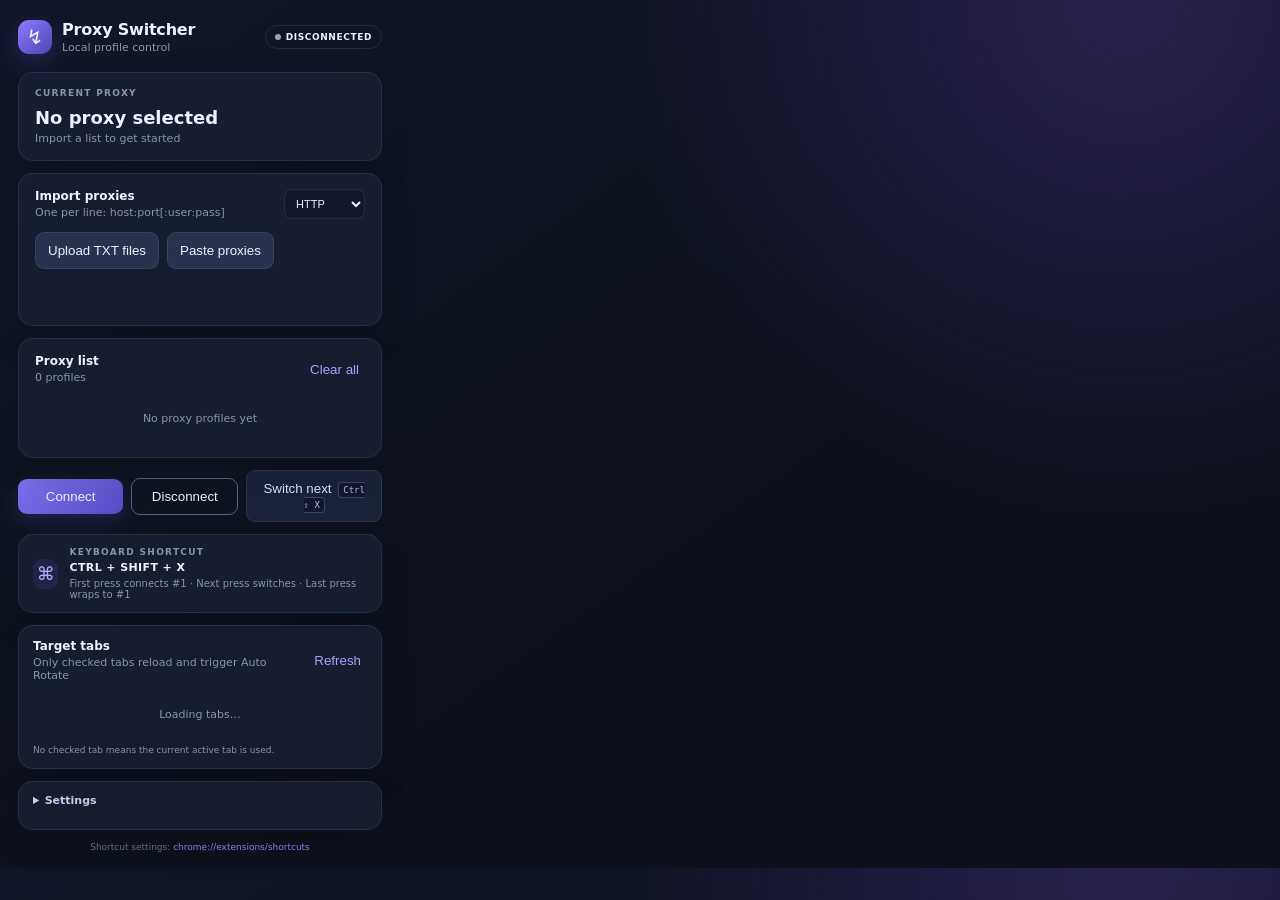
<file: proxy-switcher/popup.html>
<!doctype html>
<html lang="en">
<head>
  <meta charset="utf-8">
  <meta name="viewport" content="width=device-width, initial-scale=1">
  <title>Proxy Switcher</title>
  <link rel="stylesheet" href="popup.css">
</head>
<body>
  <main class="app-shell">
    <header class="header">
      <div class="brand"><span class="brand-mark">↯</span><div><h1>Proxy Switcher</h1><p>Local profile control</p></div></div>
      <span id="header-status" class="status-pill disconnected"><i></i>DISCONNECTED</span>
    </header>

    <section class="current-card panel">
      <div class="section-label">CURRENT PROXY <span id="current-number"></span></div>
      <div id="current-address" class="current-address">No proxy selected</div>
      <div id="current-credentials" class="credentials">Import a list to get started</div>
      <div id="current-error" class="error-message hidden"></div>
    </section>

    <section class="panel import-panel">
      <div class="section-heading"><div><h2>Import proxies</h2><p>One per line: host:port[:user:pass]</p></div><select id="proxy-type" aria-label="Proxy type"><option value="http">HTTP</option><option value="https">HTTPS</option><option value="socks4">SOCKS4</option><option value="socks5">SOCKS5</option></select></div>
      <div class="import-actions"><button id="upload-btn" class="button secondary">Upload TXT files</button><button id="paste-btn" class="button secondary">Paste proxies</button><input id="file-input" type="file" accept=".txt,text/plain" multiple hidden></div>
      <p id="selected-files" class="selected-files"></p>
      <textarea id="paste-area" class="paste-area hidden" placeholder="127.0.0.1:8080&#10;192.168.1.10:3128:admin:password"></textarea>
      <button id="import-paste-btn" class="button primary hidden">Import pasted proxies</button>
      <p id="import-feedback" class="feedback"></p>
    </section>

    <section class="panel list-panel">
      <div class="section-heading"><div><h2>Proxy list</h2><p id="proxy-count">0 profiles</p></div><button id="clear-btn" class="text-button">Clear all</button></div>
      <div id="proxy-list" class="proxy-list"><div class="empty-state">No proxy profiles yet</div></div>
    </section>

    <section class="controls"><button id="connect-btn" class="button primary">Connect</button><button id="disconnect-btn" class="button outline">Disconnect</button><button id="switch-btn" class="button shortcut-button">Switch next <kbd>Ctrl ⇧ X</kbd></button></section>

    <section class="shortcut panel"><div class="shortcut-icon">⌘</div><div><div class="section-label">KEYBOARD SHORTCUT</div><strong>CTRL + SHIFT + X</strong><p>First press connects #1 · Next press switches · Last press wraps to #1</p></div></section>

    <section class="target-tabs panel"><div class="section-heading"><div><h2>Target tabs</h2><p>Only checked tabs reload and trigger Auto Rotate</p></div><button id="refresh-tabs-btn" class="text-button">Refresh</button></div><div id="target-tab-list" class="target-tab-list"><div class="empty-state">Loading tabs…</div></div><p class="target-hint">No checked tab means the current active tab is used.</p></section>

    <details class="settings panel"><summary>Settings</summary><label><input id="auto-skip" type="checkbox"> Auto-skip failed proxies</label><label><input id="auto-connect" type="checkbox"> Auto-connect last proxy on startup</label><label><input id="auto-rotate" type="checkbox"> Auto Rotate after load + 1 second</label><p>After the active tab finishes loading, the extension waits 1 second, switches proxy, and reloads the tab. Passwords stay local in <code>chrome.storage.local</code>.</p></details>
    <footer>Shortcut settings: <a href="chrome://extensions/shortcuts" id="shortcut-link">chrome://extensions/shortcuts</a></footer>
  </main>
  <script type="module" src="popup.js"></script>
</body>
</html>
</file>
<file: proxy-switcher/popup.css>
:root{color-scheme:dark;--bg:#0d111c;--panel:rgba(25,32,52,.78);--border:rgba(148,163,184,.15);--text:#eef2ff;--muted:#8994ad;--accent:#7c6df2;--accent2:#39d6b3;--danger:#ff7373}*{box-sizing:border-box}body{margin:0;width:400px;min-height:600px;background:radial-gradient(circle at 88% 0,#27204e 0,transparent 36%),linear-gradient(145deg,#101627,#0d111c 58%);font:13px Inter,ui-sans-serif,system-ui,sans-serif;color:var(--text)}.app-shell{padding:20px 18px 16px}.header,.brand,.section-heading,.controls,.shortcut{display:flex;align-items:center}.header{justify-content:space-between;margin-bottom:18px}.brand{gap:10px}.brand-mark{display:grid;place-items:center;width:34px;height:34px;border-radius:11px;background:linear-gradient(135deg,#8d7bff,#4d44b7);font-size:20px;box-shadow:0 8px 24px #5144b755}.brand h1{font-size:16px;margin:0 0 2px;letter-spacing:-.2px}.brand p,.section-heading p,.shortcut p{margin:0;color:var(--muted);font-size:11px}.status-pill{border:1px solid var(--border);border-radius:99px;padding:6px 9px;font-size:9px;font-weight:700;letter-spacing:.6px}.status-pill i{display:inline-block;width:6px;height:6px;border-radius:50%;background:#94a3b8;margin-right:5px}.status-pill.connected{color:var(--accent2);background:#163a3b55}.status-pill.connected i{background:var(--accent2);box-shadow:0 0 8px var(--accent2)}.status-pill.error{color:var(--danger);background:#4b222255}.status-pill.error i{background:var(--danger)}.panel{background:var(--panel);border:1px solid var(--border);border-radius:15px;box-shadow:0 14px 36px #0000001c;backdrop-filter:blur(14px)}.current-card{padding:15px 16px;margin-bottom:12px}.section-label{color:#8994ad;font-size:9px;letter-spacing:1.3px;font-weight:800}.current-address{font-size:18px;font-weight:700;margin:9px 0 4px;overflow:hidden;text-overflow:ellipsis;white-space:nowrap}.credentials{color:var(--muted);font-size:11px}.error-message{color:var(--danger);font-size:11px;margin-top:9px;font-weight:700}.hidden{display:none!important}.import-panel,.list-panel{padding:15px 16px;margin-bottom:12px}.section-heading{justify-content:space-between;gap:10px}.section-heading h2{font-size:12px;margin:0 0 3px}.section-heading select{background:#11182b;color:var(--text);border:1px solid var(--border);border-radius:8px;padding:7px;font-size:11px}.import-actions{display:flex;gap:8px;margin-top:13px}.button{border:0;border-radius:9px;cursor:pointer;color:var(--text);font:700 11px inherit;padding:10px 12px;transition:.18s transform,.18s filter}.button:hover{filter:brightness(1.14);transform:translateY(-1px)}.button:active{transform:translateY(0)}.secondary{background:#29334e;border:1px solid var(--border)}.primary{background:linear-gradient(135deg,#7d70ed,#564bc5);box-shadow:0 8px 20px #6859d433}.outline{background:transparent;border:1px solid #536080}.text-button{background:none;border:0;color:#a9a1ff;font:600 11px inherit;cursor:pointer}.paste-area{margin-top:10px;width:100%;height:76px;resize:vertical;background:#0f1627;color:var(--text);border:1px solid var(--border);border-radius:9px;padding:9px;font:11px ui-monospace,monospace}.feedback{height:13px;color:var(--muted);font-size:10px;margin:8px 0 0}.feedback.bad{color:var(--danger)}.proxy-list{max-height:145px;overflow:auto;margin-top:11px}.proxy-list::-webkit-scrollbar{width:4px}.proxy-list::-webkit-scrollbar-thumb{background:#3b4662;border-radius:4px}.proxy-row{display:flex;align-items:center;gap:9px;padding:9px 8px;border-radius:9px;margin-bottom:3px;cursor:pointer}.proxy-row:hover{background:#ffffff08}.proxy-row.active{background:#665ad522;border:1px solid #8276f155}.proxy-index{color:#707b96;font:10px ui-monospace,monospace;width:18px}.proxy-dot{width:7px;height:7px;border-radius:50%;background:#536080}.active .proxy-dot{background:var(--accent2);box-shadow:0 0 8px var(--accent2)}.proxy-text{flex:1;overflow:hidden;text-overflow:ellipsis;white-space:nowrap;font:11px ui-monospace,monospace}.proxy-type{color:#7985a3;font-size:9px;text-transform:uppercase}.remove-proxy{background:none;border:0;color:#74809c;cursor:pointer;font-size:15px}.remove-proxy:hover{color:var(--danger)}.empty-state{text-align:center;color:var(--muted);padding:17px 0;font-size:11px}.controls{gap:8px;margin-bottom:12px}.controls .button{flex:1}.controls .shortcut-button{flex:1.35;background:#1a2238;border:1px solid var(--border);color:#dbe0f5}.shortcut{gap:11px;padding:12px 14px;margin-bottom:12px}.shortcut-icon{display:grid;place-items:center;width:30px;height:30px;border-radius:9px;background:#4d46a933;color:#b9b1ff;font-size:18px}.shortcut strong{display:block;font-size:11px;letter-spacing:.4px;margin:4px 0}.shortcut p{font-size:10px}.settings{padding:12px 14px;margin-bottom:12px}.settings summary{cursor:pointer;color:#c6cceb;font-weight:700;font-size:11px;margin-bottom:10px}.settings label{display:block;color:#a9b2ca;font-size:11px;margin-top:9px}.settings input{accent-color:var(--accent)}.settings p{color:var(--muted);font-size:10px;line-height:1.45;margin:11px 0 0}code{color:#b9b1ff}kbd{font:9px ui-monospace,monospace;color:#b9b1ff;background:#11182a;border:1px solid #3a4561;border-radius:4px;padding:2px 4px;margin-left:3px}footer{text-align:center;color:#66728f;font-size:9px}footer a{color:#8e84ef;text-decoration:none}
.target-tabs{padding:13px 14px;margin-bottom:12px}.target-tab-list{max-height:100px;overflow:auto;margin-top:9px}.target-tab{display:flex;align-items:center;gap:7px;padding:6px 5px;border-radius:7px;color:#b9c2da;font-size:10px}.target-tab:hover{background:#ffffff08}.target-tab input{accent-color:var(--accent);margin:0}.target-tab-title{overflow:hidden;text-overflow:ellipsis;white-space:nowrap}.target-tab-id{color:#65718e;margin-left:auto;font:9px ui-monospace,monospace}.target-hint{color:var(--muted);font-size:9px;margin:7px 0 0}
.selected-files{color:#9faaca;font-size:10px;margin:8px 0 0;min-height:12px;overflow:hidden;text-overflow:ellipsis;white-space:nowrap}
</file>
